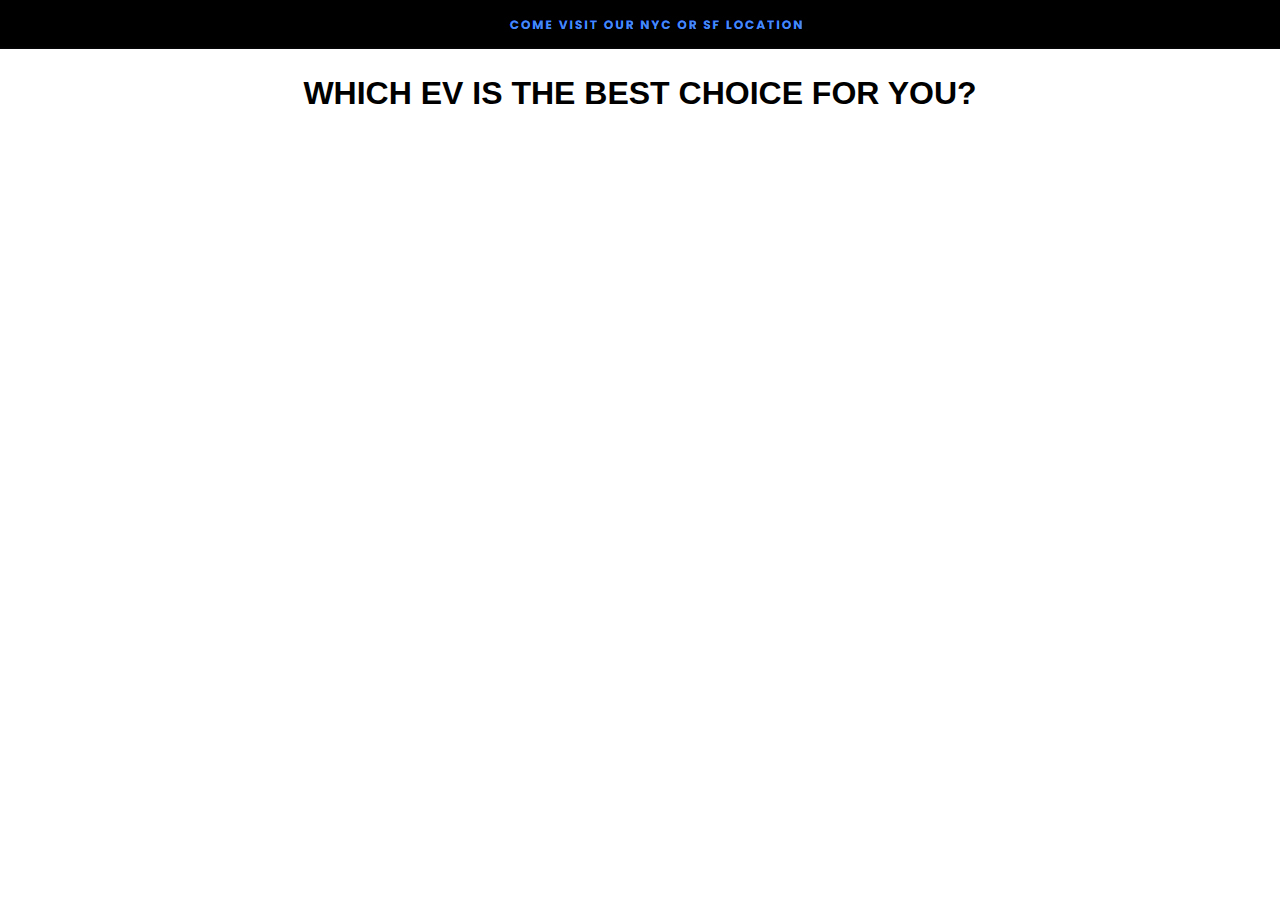
<file: index.html>
<!DOCTYPE html>
<html>
  	<head>
		<meta charset="utf-8">
		<title>Last Mile NYC</title>
		<link rel="stylesheet" href="style.css">
  	</head>
	<body>
		<div class="layout">
			<div class="video" id="viewer" style="position:absolute;top:15%;left: 50%;transform: translate(-50%,-15%);">
				<h1 style="text-align:center;font-weight: 600;">WHICH EV IS THE BEST CHOICE FOR YOU?</h1>
				 <iframe id="YT" width="853" height="480" src="https://www.youtube.com/embed/beHWQykQxmk?enablejsapi=1&autoplay=1" title="YouTube video player" frameborder="0" allow="accelerometer; autoplay; clipboard-write; encrypted-media; gyroscope; picture-in-picture; jsapi; web-share" enablejsapi="1" allowfullscreen></iframe>
			</div>
			<div id="dialogue" style="position:absolute; bottom:5%;left: 50%;transform: translateX(-50%);margin-bottom: 1%">
				<form id="quiz-form" >
						<div class="question-group">
								<p>Are you going to use it for commuting or just for fun?</p>
								<label><input type="radio" name="q1" value="0"> Commuting</label>
								<label><input type="radio" name="q1" value="1"> Just for Fun</label>
						</div>
					
						<div class="question-group">
								<p>How fast do you want to go?</p>
								<label><input type="radio" name="q2" value="0"> Around 20MPH</label>
								<label><input type="radio" name="q2" value="1"> Around 30MPH</label>
								<label><input type="radio" name="q2" value="2"> More than 30MPH</label>
						</div>
					
						<div class="question-group">
								<p>How many miles are you planning to travel per day?</p>
								<label><input type="radio" name="q3" value="0"> Less than 5mi</label>
								<label><input type="radio" name="q3" value="1"> 5-10mi</label>
								<label><input type="radio" name="q3" value="2"> 10-15mi</label>
								<label><input type="radio" name="q3" value="3"> More than 15mi</label>
						</div>


				  <button id="submitButton" type="submit"> Submit </button>
				</form>
				<div id="result"></div>
			</div>
		</div>
		<script src="general.js"></script>
  	</body>
</html>
</file>
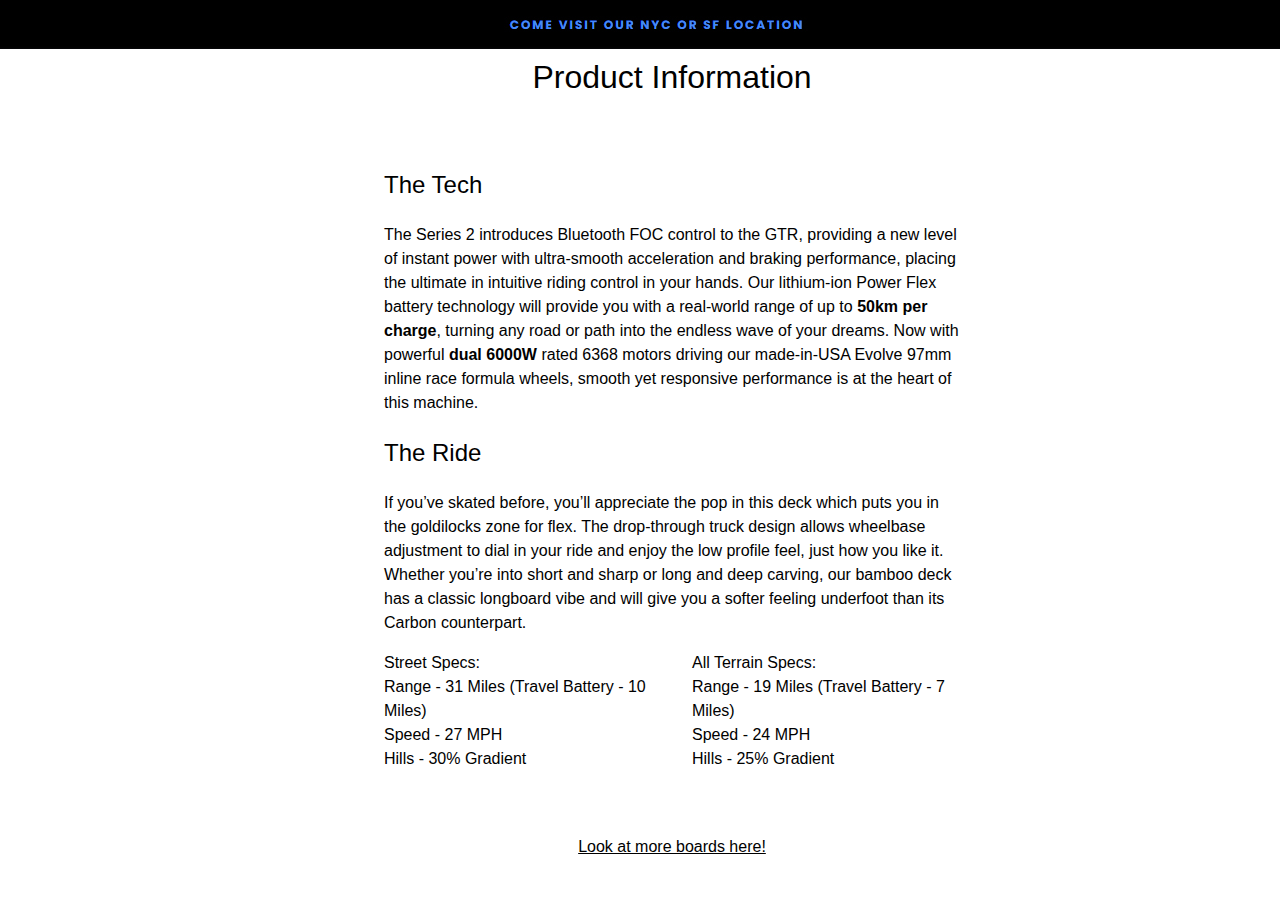
<file: boardSpecs.html>
<!doctype html>
<html>
<head>
	<meta charset="utf-8">
	<title>Evolve Specs</title>
	<link rel="stylesheet" href="style.css">
	<style>
		ul{
			list-style: circle;
			display: block;
		}
		#container{
			margin: 0 2em 0 2em;
			position:absolute;
			left:50%;
			transform: translateX(-50%);
		}
		strong{
			font-weight: 600;
		}
		
	</style>
</head>

<body>
	<div id="container">
		<br> 
		<center><h1>Product Information</h1></center><br> 
		<div class="specs" style = "margin-bottom: 3em">
			<div>
				<h2>The Tech</h2>The Series 2 introduces Bluetooth FOC control to the GTR, providing a new level of instant power with ultra-smooth acceleration and braking performance, placing the ultimate in intuitive riding control in your hands. Our lithium-ion Power Flex battery technology will provide you with a real-world range of up to <strong>50km per charge</strong>, turning any road or path into the endless wave of your dreams. Now with powerful <strong>dual 6000W</strong> rated 6368 motors driving our made-in-USA Evolve 97mm inline race formula wheels, smooth yet responsive performance is at the heart of this machine.
				<br>
				<h2>The Ride</h2>If you’ve skated before, you’ll appreciate the pop in this deck which puts you in the goldilocks zone for flex. The drop-through truck design allows wheelbase adjustment to dial in your ride and enjoy the low profile feel, just how you like it. Whether you’re into short and sharp or long and deep carving, our bamboo deck has a classic longboard vibe and will give you a softer feeling underfoot than its Carbon counterpart.
			</div>
			<div style = "display:inline-flex;">
				<p>Street Specs:<br> Range - 31 Miles (Travel Battery - 10 Miles)<br> Speed - 27 MPH<br> Hills - 30% Gradient</p>
				<p style = "margin-left: 2em;">All Terrain Specs:&nbsp;<br> Range - 19 Miles (Travel Battery - 7 Miles)<br> Speed - 24 MPH<br> Hills - 25% Gradient</p>
			</div>
			
		</div>
		<center><a href = "https://lastmilepev.com/collections/boards">Look at more boards here!</a></center>
	</div>
</body>
</html>
</file>
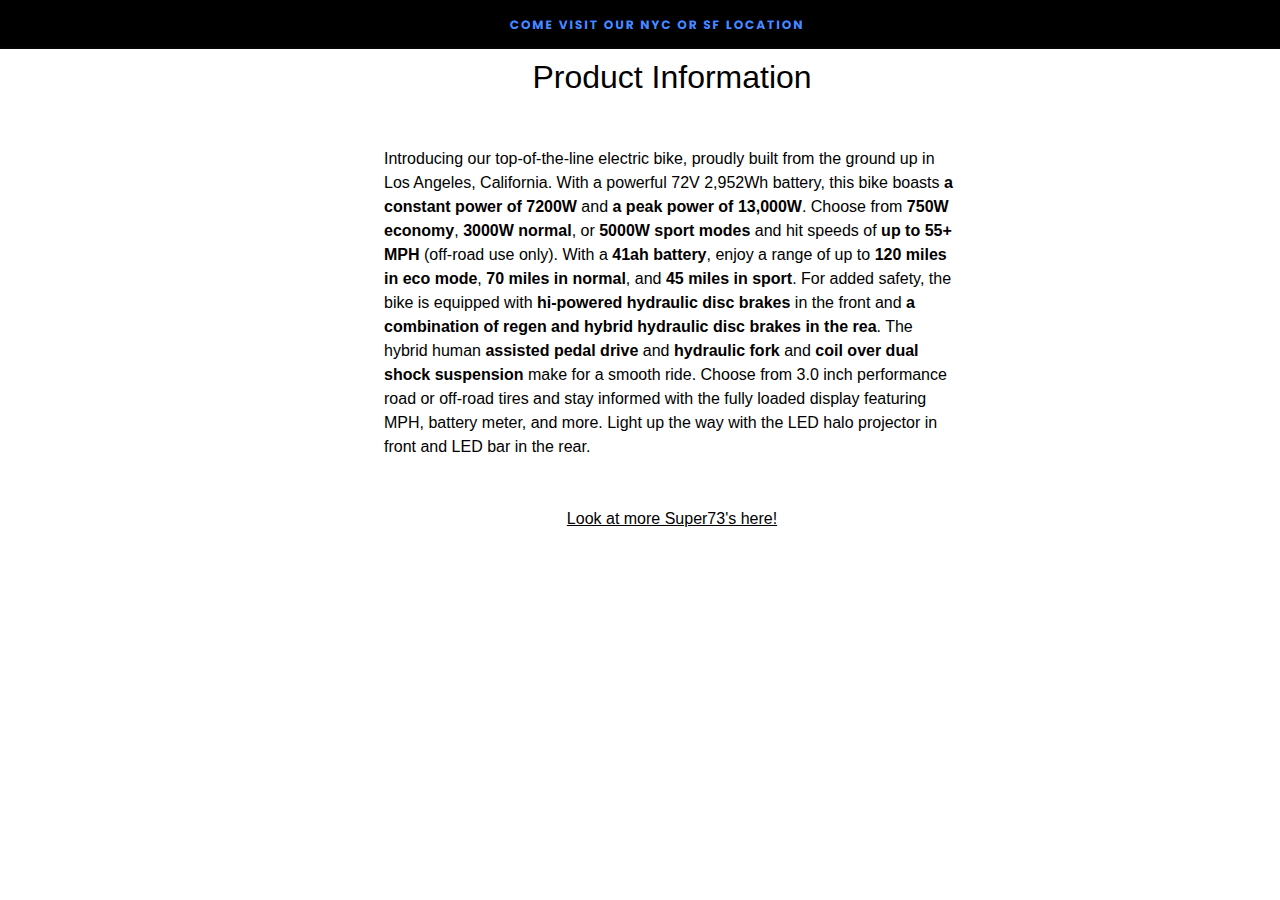
<file: onyxSpecs.html>
<!doctype html>
<html>
<head>
	<meta charset="utf-8">
	<title>ONYX Specs</title>
	<link rel="stylesheet" href="style.css">
	<style>
		ul{
			list-style: circle;
			display: block;
		}
		#container{
			margin: 0 2em 0 2em;
			position:absolute;
			left:50%;
			transform: translateX(-50%);
		}
		.specs{
			
		}
		strong{
			font-weight: 600;
		}
		
	</style>
</head>

<body>
	<div id="container">
		<br> 
		<center><h1>Product Information</h1></center><br> 
		<div class="specs" style = "margin-bottom: 3em">
				Introducing our top-of-the-line electric bike, proudly built from the ground up in Los Angeles, California. With a powerful 72V 2,952Wh battery, this bike boasts <strong>a constant power of 7200W</strong> and <strong>a peak power of 13,000W</strong>. Choose from <strong>750W economy</strong>, <strong>3000W normal</strong>, or <strong>5000W sport modes</strong> and hit speeds of <strong>up to 55+ MPH</strong> (off-road use only). With a <strong>41ah battery</strong>, enjoy a range of up to <strong>120 miles in eco mode</strong>, <strong>70 miles in normal</strong>, and <strong>45 miles in sport</strong>. For added safety, the bike is equipped with <strong>hi-powered hydraulic disc brakes</strong> in the front and <strong>a combination of regen and hybrid hydraulic disc brakes in the rea</strong>. The hybrid human <strong>assisted pedal drive</strong> and <strong>hydraulic fork</strong> and <strong>coil over dual shock suspension</strong> make for a smooth ride. Choose from 3.0 inch performance road or off-road tires and stay informed with the fully loaded display featuring MPH, battery meter, and more. Light up the way with the LED halo projector in front and LED bar in the rear.
		</div>
		<center><a href = "https://lastmilepev.com/collections/onyx">Look at more Super73's here!</a></center>
	</div>
</body>
</html>
</file>
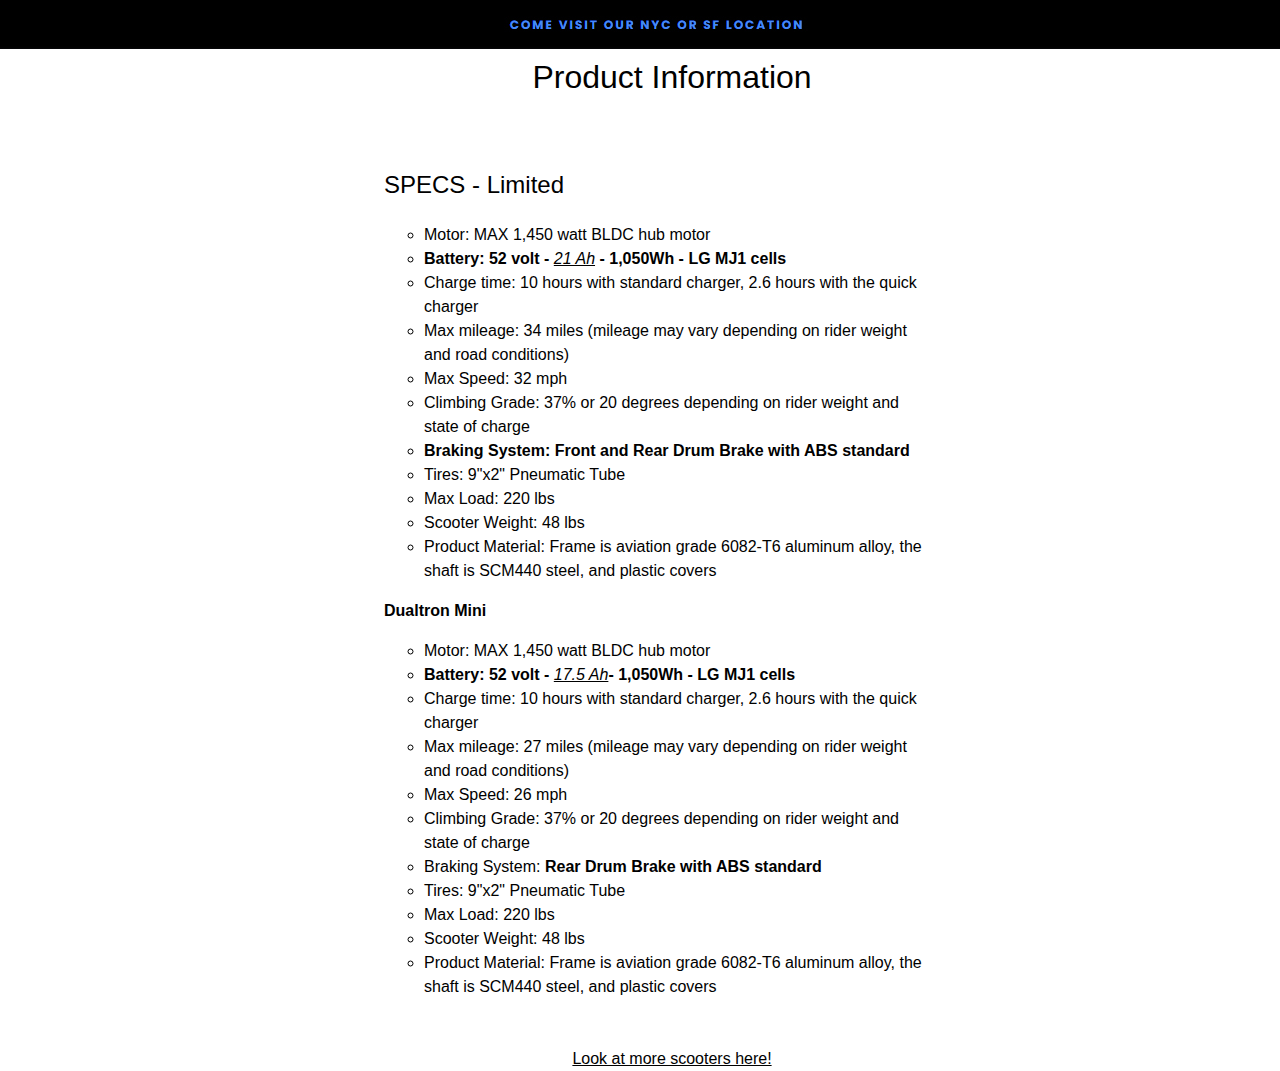
<file: scooterSpecs.html>
<!doctype html>
<html>
<head>
	<meta charset="utf-8">
	<title>Scooter Specs</title>
	<link rel="stylesheet" href="style.css">
	<style>
		ul{
			list-style: circle;
			display: block;
		}
		#container{
			margin: 0 2em 0 2em;
			position:absolute;
			left:50%;
			transform: translateX(-50%);
		}
		strong{
			font-weight: 600;
		}
		
	</style>
</head>

<body>
	<div id="container">
		<br> 
		<center><h1>Product Information</h1></center><br> 
		<div class="specs" style = "margin-bottom: 3em">
			<h2>SPECS - Limited&nbsp;</h2>
			<ul>
			<li>Motor: MAX 1,450 watt BLDC hub motor</li>
			<li><strong>Battery: 52 volt -&nbsp;<span style="text-decoration: underline;"><em>21 Ah</em></span> - 1,050Wh - LG MJ1 cells</strong></li>
			<li>Charge time: 10 hours with standard charger, 2.6 hours with the quick charger</li>
			<li>Max mileage: 34 miles (mileage may vary depending on rider weight and road conditions)</li>
			<li>Max Speed: 32 mph</li>
			<li>Climbing Grade: 37% or 20 degrees depending on rider weight and state of charge</li>
			<li><strong>Braking System: Front and Rear Drum Brake with ABS standard</strong></li>
			<li>Tires: 9"x2" Pneumatic Tube</li>
			<li>Max Load: 220 lbs</li>
			<li>Scooter Weight: 48 lbs</li>
			<li>Product Material: Frame is aviation grade 6082-T6 aluminum alloy, the shaft is SCM440 steel, and plastic covers</li>
			</ul>
			<p><strong>Dualtron Mini</strong><br></p>
			<ul>
			<li>Motor: MAX 1,450 watt BLDC hub motor</li>
			<li><strong>Battery: 52 volt - <span style="text-decoration: underline;"><em>17.5 Ah</em></span>- 1,050Wh - LG MJ1 cells</strong></li>
			<li>Charge time: 10 hours with standard charger, 2.6 hours with the quick charger</li>
			<li>Max mileage: 27 miles (mileage may vary depending on rider weight and road conditions)</li>
			<li>Max Speed: 26 mph</li>
			<li>Climbing Grade: 37% or 20 degrees depending on rider weight and state of charge</li>
			<li>Braking System: <strong>Rear Drum Brake with ABS standard</strong>
			</li>
			<li>Tires: 9"x2" Pneumatic Tube</li>
			<li>Max Load: 220 lbs</li>
			<li>Scooter Weight: 48 lbs</li>
			<li>Product Material: Frame is aviation grade 6082-T6 aluminum alloy, the shaft is SCM440 steel, and plastic covers</li>
			</ul>
		</div>
		<center><a href = "https://lastmilepev.com/collections/electric-scooters">Look at more scooters here!</a></center>
		
	</div>
</body>
</html>
</file>
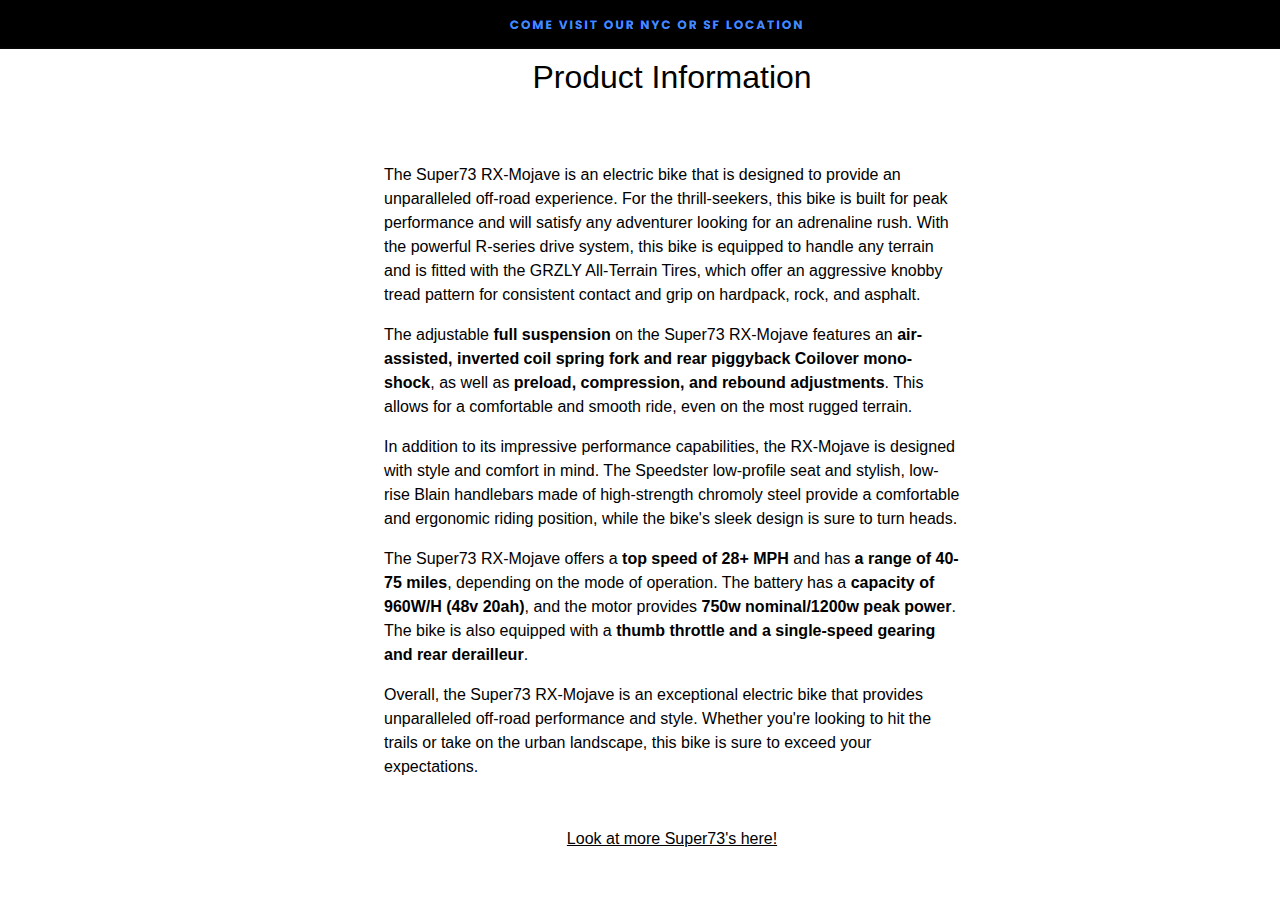
<file: superSpecs.html>
<!doctype html>
<html>
<head>
	<meta charset="utf-8">
	<title>Super73 Specs</title>
	<link rel="stylesheet" href="style.css">
	<style>
		ul{
			list-style: circle;
			display: block;
		}
		#container{
			margin: 0 2em 0 2em;
			position:absolute;
			left:50%;
			transform: translateX(-50%);
		}
		.specs{
			
		}
		strong{
			font-weight: 600;
		}
		
	</style>
</head>

<body>
	<div id="container">
		<br> 
		<center><h1>Product Information</h1></center><br> 
		<div class="specs" style = "margin-bottom: 3em">
				<p>The Super73 RX-Mojave is an electric bike that is designed to provide an unparalleled off-road experience. For the thrill-seekers, this bike is built for peak performance and will satisfy any adventurer looking for an adrenaline rush. With the powerful R-series drive system, this bike is equipped to handle any terrain and is fitted with the GRZLY All-Terrain Tires, which offer an aggressive knobby tread pattern for consistent contact and grip on hardpack, rock, and asphalt.</p>
				<p>The adjustable <strong>full suspension</strong> on the Super73 RX-Mojave features an <strong>air-assisted, inverted coil spring fork and rear piggyback Coilover mono-shock</strong>, as well as <strong>preload, compression, and rebound adjustments</strong>. This allows for a comfortable and smooth ride, even on the most rugged terrain.</p>
				<p>In addition to its impressive performance capabilities, the RX-Mojave is designed with style and comfort in mind. The Speedster low-profile seat and stylish, low-rise Blain handlebars made of high-strength chromoly steel provide a comfortable and ergonomic riding position, while the bike's sleek design is sure to turn heads.</p>
				<p>The Super73 RX-Mojave offers a <strong>top speed of 28+ MPH</strong> and has <strong>a range of 40-75 miles</strong>, depending on the mode of operation. The battery has a <strong>capacity of 960W/H (48v 20ah)</strong>, and the motor provides <strong>750w nominal/1200w peak power</strong>. The bike is also equipped with a <strong>thumb throttle and a single-speed gearing and rear derailleur</strong>.</p>
				<p>Overall, the Super73 RX-Mojave is an exceptional electric bike that provides unparalleled off-road performance and style. Whether you're looking to hit the trails or take on the urban landscape, this bike is sure to exceed your expectations.</p>
		</div>
		<center><a href = "https://lastmilepev.com/collections/super73-bikes">Look at more Super73's here!</a></center>
	</div>
</body>
</html>
</file>
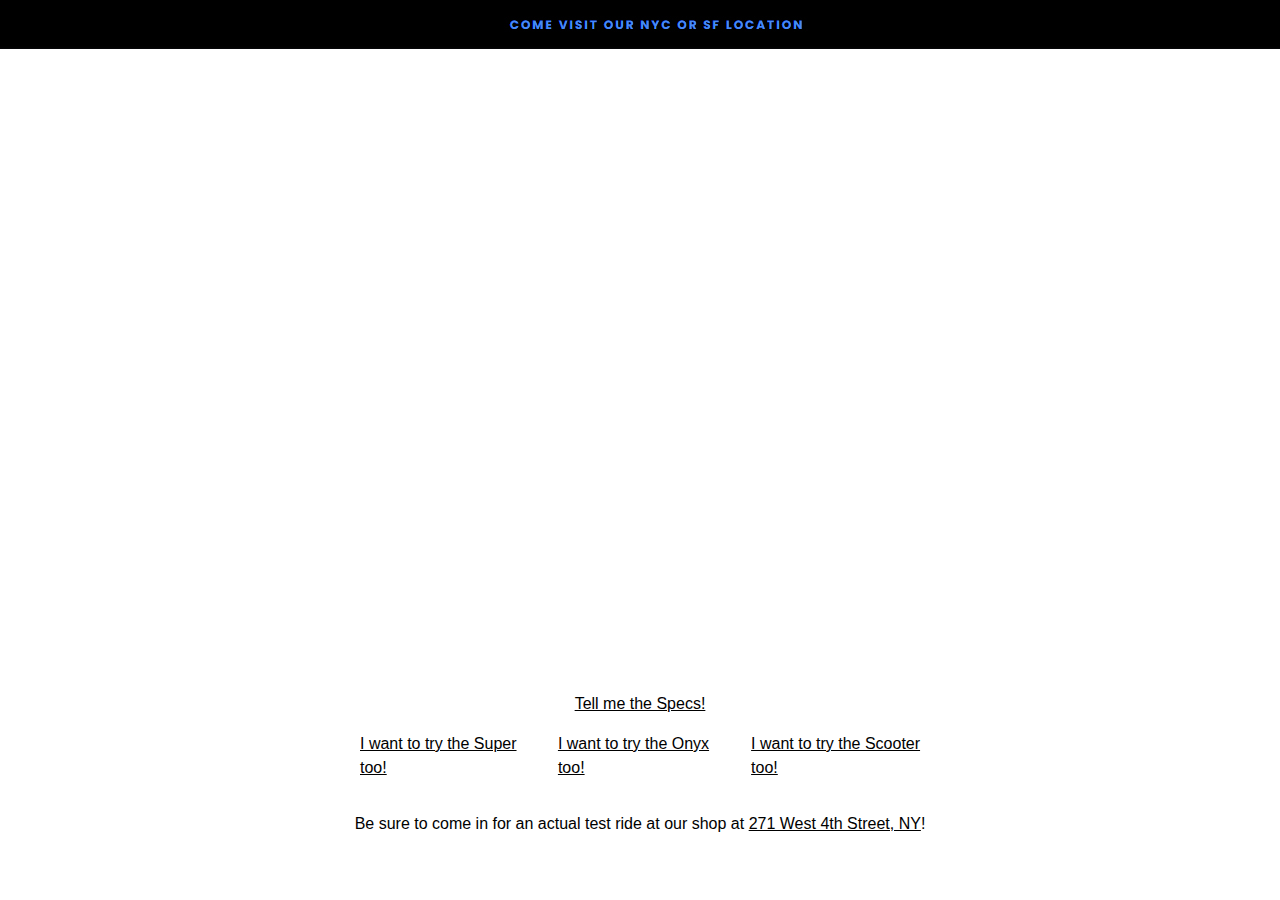
<file: vrideEVOLVE.html>
<!doctype html>
<html>
<head>
	<meta charset="utf-8">
	<title>Evolve Test Ride</title>
	<link rel="stylesheet" href="style.css">
</head>

<body>
	<div class="video" style="position:absolute;top:25%;left: 50%;transform: translate(-50%,-25%);">
				<iframe width="1080" height="625" src="https://www.youtube.com/embed/UDANrh4pDWA?autoplay=1&controls=0" title="Evolve Test Ride" frameborder="0" allow="accelerometer; autoplay; clipboard-write; encrypted-media; gyroscope; picture-in-picture; web-share" allowfullscreen></iframe>
	</div>
	<div class="dialogue" style="position:absolute; bottom:0;left: 50%;transform: translateX(-50%);margin-bottom: 3em">
		<center><a href="boardSpecs.html" target="_blank">Tell me the Specs!</a></center>
		<ul>
			<li><a href="vrideSUPER.html">I want to try the Super too!</a></li>
			<li><a href="vrideONYX.html">I want to try the Onyx too!</a></li>
			<li><a href="vrideSCOOTER.html">I want to try the Scooter too!</a></li>
		</ul>
		<p style="text-align: center">Be sure to come in for an actual test ride at our shop at <a href="https://www.google.com/maps/dir/40.7599631,-73.947738/lastmile+nyc/@40.7495024,-74.0079995,13z/data=!3m1!4b1!4m9!4m8!1m1!4e1!1m5!1m1!1s0x89c259a66499739d:0xc7734a5b6ed231f9!2m2!1d-74.0032735!2d40.735749">271 West 4th Street, NY</a>!</p>
	</div>
</body>
</html>

https://youtu.be/
</file>
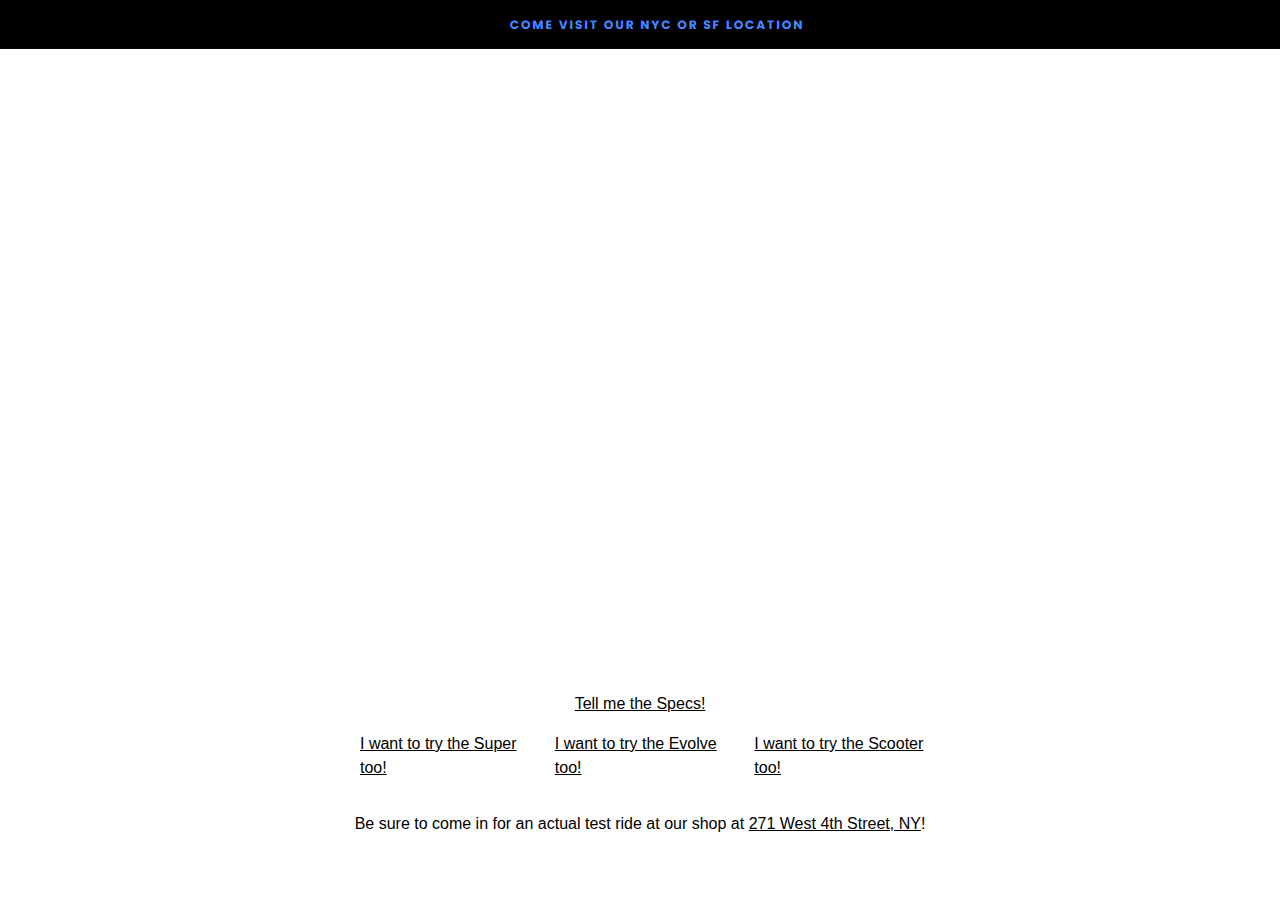
<file: vrideONYX.html>
<!doctype html>
<html>
<head>
	<meta charset="utf-8">
	<title>ONYX Test Ride</title>
	<link rel="stylesheet" href="style.css">
</head>

<body>
	<div class="video" style="position:absolute;top:25%;left: 50%;transform: translate(-50%,-25%);">
				<iframe width="1080" height="625" src="https://www.youtube.com/embed/k2JljZX3wJw?autoplay=1&controls=0" title="Onyx RCR Test Ride" frameborder="0" allow="accelerometer; autoplay; clipboard-write; encrypted-media; gyroscope; picture-in-picture; web-share" allowfullscreen></iframe>
	</div>
	<div class="dialogue" style="position:absolute; bottom:0;left: 50%;transform: translateX(-50%);margin-bottom: 3em">
		<center><a href="onyxSpecs.html" target="_blank">Tell me the Specs!</a></center>
		<ul>
			<li><a href="vrideSUPER.html">I want to try the Super too!</a></li>
			<li><a href="vrideEVOLVE.html">I want to try the Evolve too!</a></li>
			<li><a href="vrideSCOOTER.html">I want to try the Scooter too!</a></li>
		</ul>
		<p style="text-align: center">Be sure to come in for an actual test ride at our shop at <a href="https://www.google.com/maps/dir/40.7599631,-73.947738/lastmile+nyc/@40.7495024,-74.0079995,13z/data=!3m1!4b1!4m9!4m8!1m1!4e1!1m5!1m1!1s0x89c259a66499739d:0xc7734a5b6ed231f9!2m2!1d-74.0032735!2d40.735749">271 West 4th Street, NY</a>!</p>
	</div>
</body>
</html>
</file>
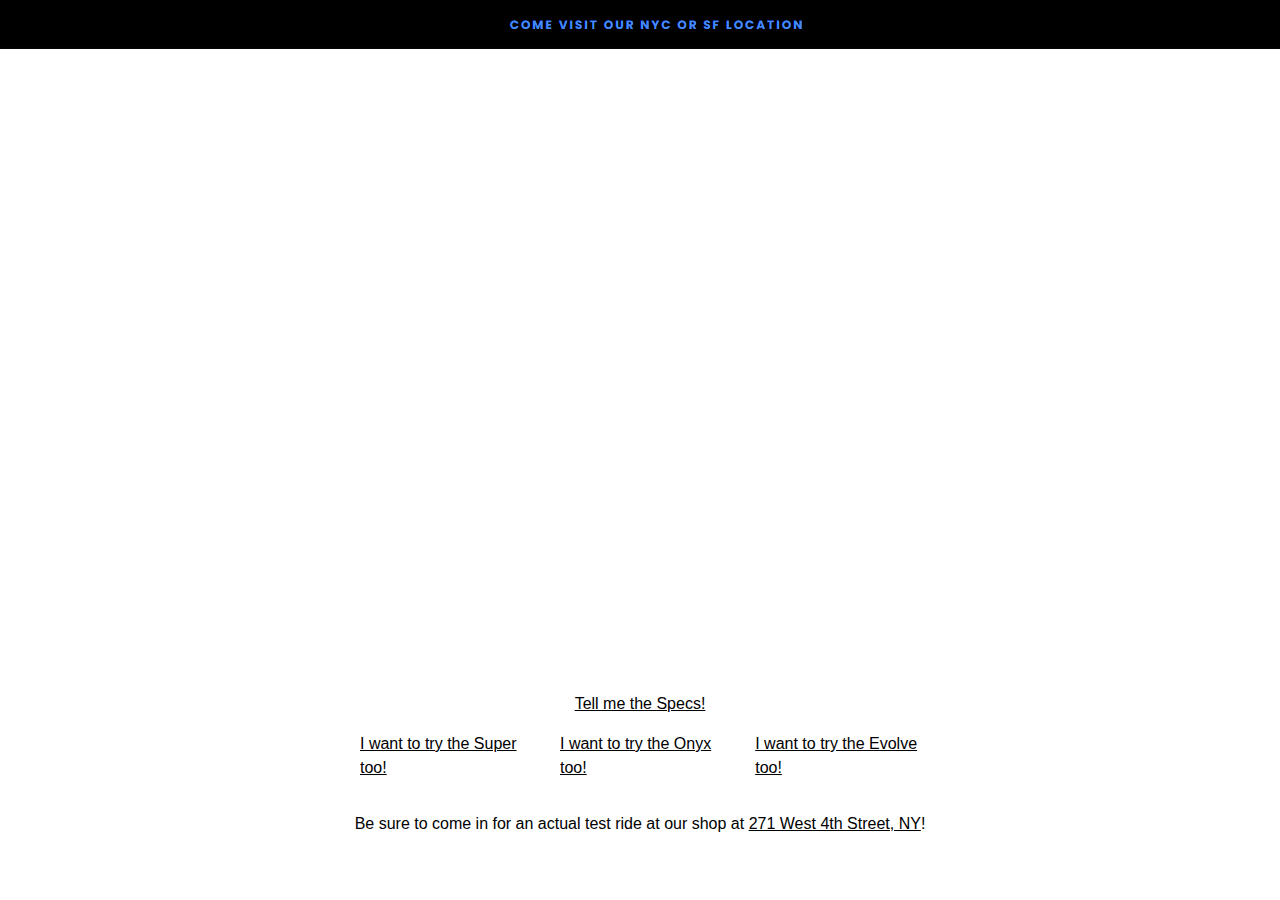
<file: vrideSCOOTER.html>
<!doctype html>
<html>
<head>
	<meta charset="utf-8">
	<title>Scooter Test Ride</title>
	<link rel="stylesheet" href="style.css">
</head>

<body>
	<div class="video" style="position:absolute;top:25%;left: 50%;transform: translate(-50%,-25%);">
				<iframe width="1080" height="625" src="https://www.youtube.com/embed/NeNpUMG6Lvw?autoplay=1&controls=0" title="Scooter Test Ride" frameborder="0" allow="accelerometer; autoplay; clipboard-write; encrypted-media; gyroscope; picture-in-picture; web-share" allowfullscreen></iframe>
	</div>
	<div class="dialogue" style="position:absolute; bottom:0;left: 50%;transform: translateX(-50%);margin-bottom: 3em">
		<center><a href="scooterSpecs.html" target="_blank">Tell me the Specs!</a></center>
		<ul>
			<li><a href="vrideSUPER.html">I want to try the Super too!</a></li>
			<li><a href="vrideONYX.html">I want to try the Onyx too!</a></li>
			<li><a href="vrideEVOLVE.html">I want to try the Evolve too!</a></li>
		</ul>
		<p style="text-align: center">Be sure to come in for an actual test ride at our shop at <a href="https://www.google.com/maps/dir/40.7599631,-73.947738/lastmile+nyc/@40.7495024,-74.0079995,13z/data=!3m1!4b1!4m9!4m8!1m1!4e1!1m5!1m1!1s0x89c259a66499739d:0xc7734a5b6ed231f9!2m2!1d-74.0032735!2d40.735749">271 West 4th Street, NY</a>!</p>
	</div>
</body>
</html>
</file>
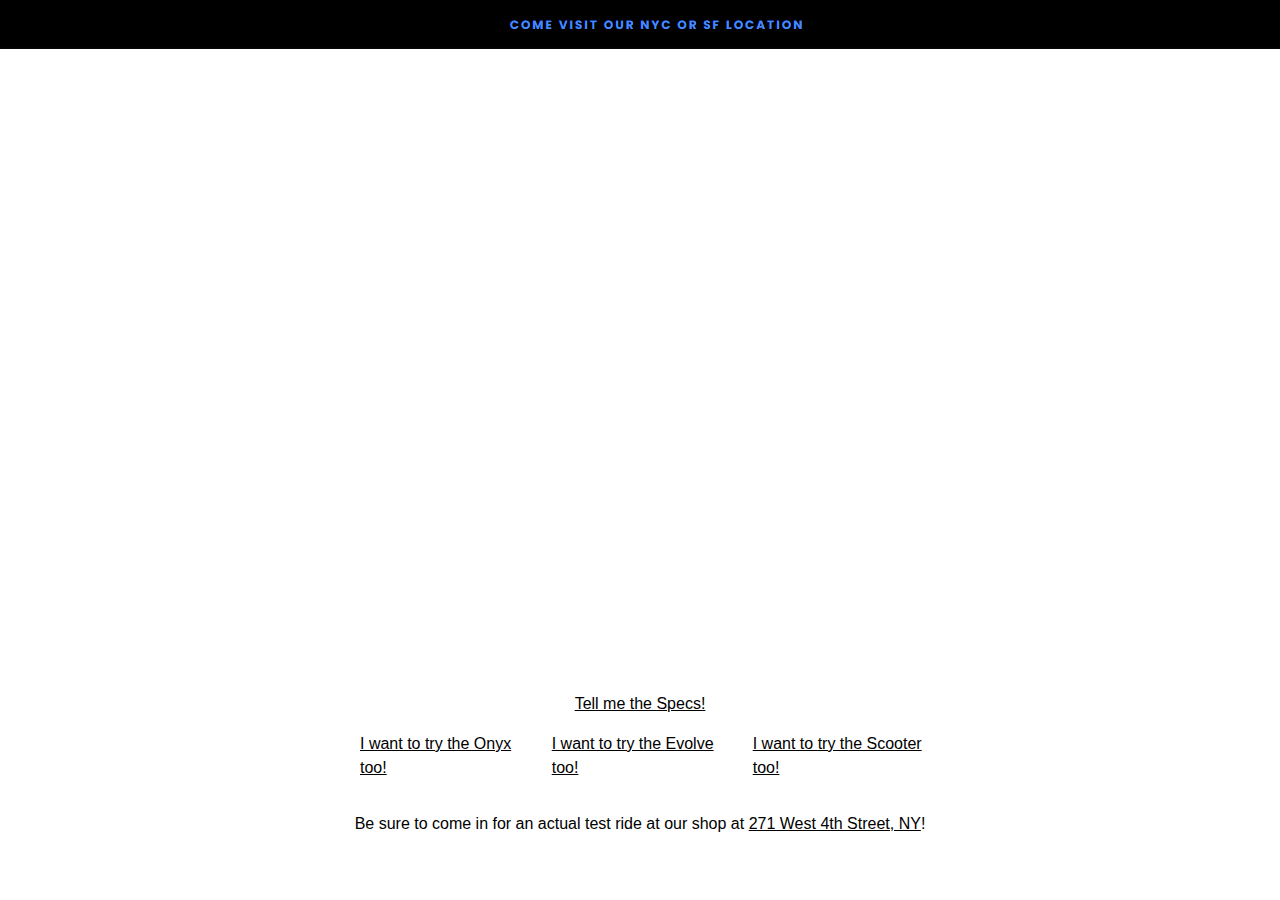
<file: vrideSUPER.html>
<!doctype html>
<html>
<head>
	<meta charset="utf-8">
	<title>Super Test Ride</title>
	<link rel="stylesheet" href="style.css">
</head>

<body>
	<div class="video" style="position:absolute;top:25%;left: 50%;transform: translate(-50%,-25%);">
				<iframe width="1080" height="625" src="https://www.youtube.com/embed/uFfJYH-4Mg0?autoplay=1&controls=0" title="SUPER 73 Test Ride" frameborder="0" allow="accelerometer; autoplay; clipboard-write; encrypted-media; gyroscope; picture-in-picture; web-share" allowfullscreen></iframe>
	</div>
	<div class="dialogue" style="position:absolute; bottom:0;left: 50%;transform: translateX(-50%);margin-bottom: 3em">
		<center><a href="superSpecs.html" target="_blank">Tell me the Specs!</a></center>
		<ul>
			<li><a href="vrideONYX.html">I want to try the Onyx too!</a></li>
			<li><a href="vrideEVOLVE.html">I want to try the Evolve too!</a></li>
			<li><a href="vrideSCOOTER.html">I want to try the Scooter too!</a></li>
		</ul>
		<p style="text-align: center">Be sure to come in for an actual test ride at our shop at <a href="https://www.google.com/maps/dir/40.7599631,-73.947738/lastmile+nyc/@40.7495024,-74.0079995,13z/data=!3m1!4b1!4m9!4m8!1m1!4e1!1m5!1m1!1s0x89c259a66499739d:0xc7734a5b6ed231f9!2m2!1d-74.0032735!2d40.735749">271 West 4th Street, NY</a>!</p>
	</div>
</body>
</html>
</file>
<file: style.css>
@charset "utf-8";
/* CSS Document */


body{
	overflow:hidden;
	background-image: url("assets/background.jpg");
	background-position:top;
	background-color:#fff;
	background-clip:padding-box;
}

*{
	font-family: Poppins,sans-serif;
	font-weight: 200;
    line-height: 1.5;
	color: black;
}
p#rideSug{
	text-align: center;
}
a{
	color:black;
}

ul{
	list-style: none;
	display: inline-flex;
}
li{
	margin-right: 2em;
}


.layout{
	display:grid;
	grid:
		'... video ...'
		'... dialogue ...'
}

.video { grid-area: video; }
.dialogue { grid-area: dialogue; }

.question-group {
        display: flex;
        flex-direction: row;
        justify-content: space-between;
        align-items: center;
        margin-bottom: 20px;
      }
      
.question-group label {
        margin-left: 10px;
      }
</file>
